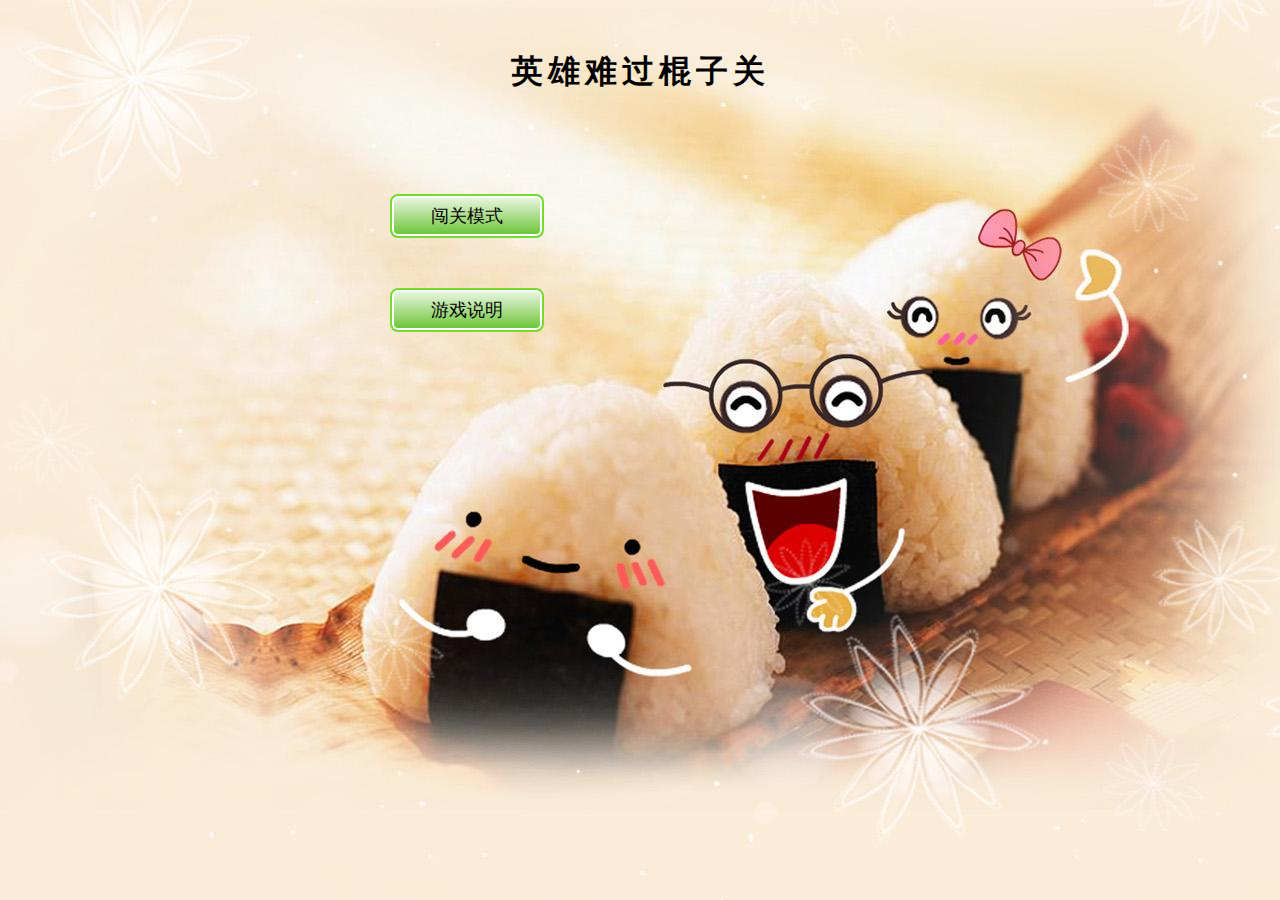
<file: index.html>
<!doctype html>
<html lang="en">
 <head>
  <meta charset="UTF-8">
  <meta name="Generator" content="EditPlus®">
  <meta name="Author" content="">
  <meta name="Keywords" content="">
  <meta name="Description" content="">
  <title>英雄难过棍子关</title>
  <link href="img/stick.ico" type="image/x-icon" rel="shortcut icon" />
  <script src="js/jquery-1.8.3.min.js"></script>
  <link href="css/style.css" rel="stylesheet"/>
  <script src="js/index.js"></script>
 </head>
 <body class="bg2">
	<h2 class="title">英雄难过棍子关</h2>
	<div class="main">
		<a href="play.html">闯关模式</a>
		<a href="javascript:void(0);" id="game-info">游戏说明</a>
	</div>
 </body>
</html>
</file>
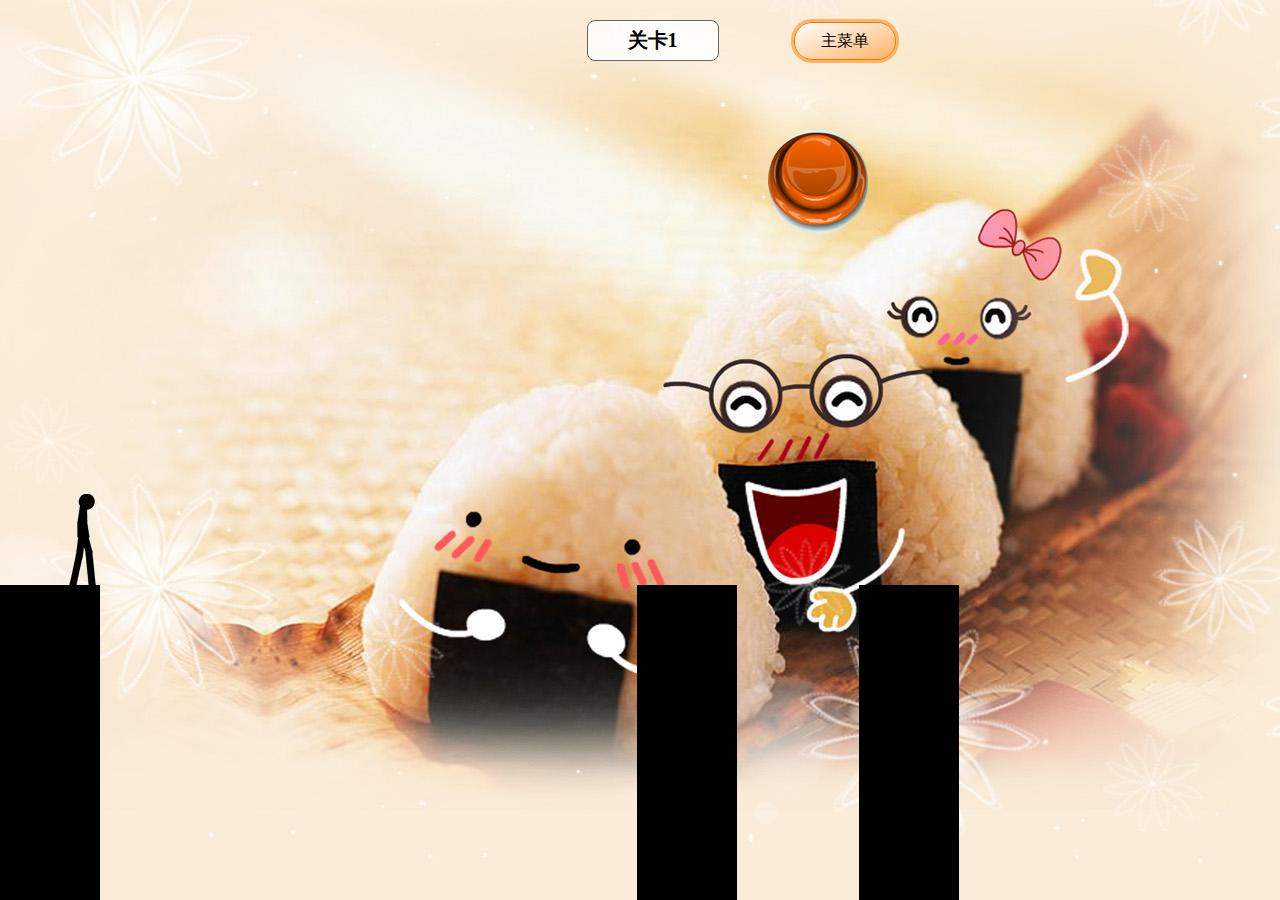
<file: play.html>
<!doctype html>
<html lang="en">
 <head>
  <meta charset="UTF-8">
  <meta name="Generator" content="EditPlus®">
  <meta name="Author" content="">
  <meta name="Keywords" content="">
  <meta name="Description" content="">
  <link href="img/stick.ico" type="image/x-icon" rel="shortcut icon" />
  <title>英雄难过棍子关</title>
  <script src="js/jquery-1.8.3.min.js"></script>
  <link href="css/style.css" rel="stylesheet"/>
  <script src="js/index.js"></script>
  <script src="js/play.js"></script>
 </head>
 <body class="bg2">
	<div class="set-text">
		<h2 class="play-title">关卡1</h2>
		<a href="index.html">主菜单</a>
	</div>
	<a href="javascript:void(0);" class="btnClick"></a>
	<div class="container">
		<div class="stick"></div>
		<div class="man"><img src="img/stick_stand.png"/></div>
		<div class="well-box">
			
		</div>
	</div>
 </body>
</html>
</file>
<file: css/style.css>
*{padding:0;margin:0;}
body,html{font-family:"Microsoft YaHei",SimHei,"΢���ź�";}
.bg1{background:url(../img/1.jpg) no-repeat;}
.bg2{background:url(../img/2.jpg) no-repeat;}
.bg3{background:url(../img/3.jpg) no-repeat;}
.bg4{background:url(../img/4.jpg) no-repeat;}
.bg5{background:url(../img/5.jpg) no-repeat;}
.bg6{background:url(../img/6.jpg) no-repeat;}
.bg7{background:url(../img/7.jpg) no-repeat;}
.bg8{background:url(../img/8.jpg) no-repeat;}
.bg9{background:url(../img/9.jpg) no-repeat;}
.bg10{background:url(../img/10.jpg) no-repeat;}
.bg11{background:url(../img/11.jpg) no-repeat;}
.bg12{background:url(../img/12.jpg) no-repeat;}
.bg13{background:url(../img/13.jpg) no-repeat;}
.bg14{background:url(../img/14.jpg) no-repeat;}
.bg15{background:url(../img/15.jpg) no-repeat;}
.bg16{background:url(../img/16.jpg) no-repeat;}
.bg17{background:url(../img/17.jpg) no-repeat;}
.bg18{background:url(../img/18.jpg) no-repeat;}
.bg19{background:url(../img/19.jpg) no-repeat;}
.bg20{background:url(../img/20.jpg) no-repeat;}

/**��ҳ��ʽ**/
.title{
	font-size:32px;
	text-align:center;
	color:#000;
	margin:50px 0 100px;
	letter-spacing:5px;
}
.main{
	width:500px;
	margin:0 auto;
}
.main a,.gameDialog .close{
	display:block;
	width:150px;
	height:40px;
	line-height:40px;
	text-align:center;
	border:2px #75db31 solid;
	text-decoration:none;
	font-size:18px;
	color:#000;
	margin-top:50px;
	border-radius:8px;
	box-shadow:0 0 0 2px #fff inset;
	background:linear-gradient(180deg,#eef8e8,#67c330);
}
.main a:hover{
	border-color:#afeb85;
	background:linear-gradient(180deg,#fff,#afeb85);
}
/**��Ϸ˵������**/
.gameDialog{
	position:absolute;
	padding:20px;
	width:480px;
	height:500px;
	line-height:1.6;
	font-size:16px;
	color:#000;
	background:#fff;
	z-index:9;
	left:50%;
	top:50%;
	margin:-270px 0 0 -240px;
}
.gameDialog .info{
	height:400px;
	overflow:auto;
}
.gameDialog .close{
	margin-left:150px;
	border-color:#3d92b6;
	background:linear-gradient(180deg,#ecf6f9,#59acd0);
}
.gameDialog .close:hover{
	border-color:#6fb4d0;
	background:linear-gradient(180deg,#fff,#97cbe1);
}
.shadow{
	position:absolute;
	background:#000;
	left:0;
	top:0;
	filter:alpha(opacity="50");
	-moz-opacity:0.5;
	opacity:0.5;
	z-index:8;
}
/**��Ϸ����**/
.set-text{
	position:relative;
	text-align:center;
	margin-top:20px;
}
.play-title{
	display:inline-block;
	padding:6px 40px;
	border-radius:8px;
	font-size:20px;
	margin-left:25px;
	border:1px #666 solid;
	background:rgba(255,255,255,0.8);
}
.set-text a{
	position:absolute;
	top:2px;
	right:30%;
	display:block;
	width:100px;
	height:36px;
	line-height:36px;
	font-size:16px;
	color:#000;
	border:1px #ee7700 solid;
	text-decoration:none;
	border-radius:18px;
	box-shadow:0 0 0 3px #feb367;
	background:linear-gradient(to bottom right,#fff,#feb367);
}
.btnClick{
	display:block;
	width:100px;
	height:105px;
	background:url(../img/btn-bg.png) no-repeat;
	margin-left:60%;
	margin-top:68px;
}
.btnDown{
	background:url(../img/btn-bg-click.png) no-repeat;
}
.container{
	position:fixed;
	bottom:0;
	left:0;
	height:35%;
	width:100%;
}
.stick{
	position:absolute;
	left:100px;
	bottom:100%;
	height:5px;
	width:0;
	background:#096;
	transform:rotate(-90deg);
	-ms-transform:rotate(-90deg);  /*IE9*/
	-moz-transform:rotate(-90deg);  /*Firefox*/
	-webkit-transform:rotate(-90deg);  /*Ssfari  and Chrome*/
	-o-transform:rotate(-90deg);  /*Opera*/
	
	transform-origin:0 100%;
	-ms-transform-origin:0 100%;
	-moz-transform-origin:0 100%;
	-webkit-transform-origin:0 100%;
	-o-transform-origin:0 100%;
	
	transition:transform 0.35s linear;
	-moz-transition:transform 0.35s linear;
	-webkit-transition:transform 0.35s linear;
	-o-transition:transform 0.35s linear;
}
.stickDown{
	transform:rotate(0deg);
	-ms-transform:rotate(0deg);
	-moz-transform:rotate(0deg);
	-webkit-transform:rotate(0deg);
	-o-transform:rotate(0deg);
	
}
.man{
	position:absolute;
	left:50px;
	bottom:98%;
	width:65px;
	height:97px;
}
.man img{
	position:absolute;
	left:0;
	top:0;
	transition:transform 0.35s linear;
	-moz-transition:transform 0.35s linear;
	-webkit-transition:transform 0.35s linear;
	-o-transition:transform 0.35s linear;
}
.man img.rotate{
	transform:translate(0px,300px);
	-ms-transform:translate(0px,300px);
	-moz-transform:translate(0px,300px);
	-webkit-transform:translate(0px,300px);	
	-o-transform:translate(0px,300px);
	
	transform-origin:100% 100%;
	-ms-transform-origin:100% 100%;
	-moz-transform-origin:100% 100%;
	-webkit-transform-origin:100% 100%;
	-o-transform-origin:100% 100%;
	
}
.well-box{
	position:absolute;
	height:100%;
}
.well{
	position:absolute;
	height:100%;
	background:#000;
}
/**���õ�����ʽ**/
.dialog{
	position:fixed;
	width:480px;
	left:50%;
	margin-left:-240px;
	top:250px;
	padding-bottom:25px;
	background:#3d3d3d;
	z-index:100;
	box-shadow:3px 3px 2px rgba(0,0,0,.5);
}
.dialog p{
	padding:0 20px;
	color:#fff;
	font-size:24px;
	margin-top:15px;
	line-height:1.8;
}
.dialog p.dialog-btn{
	text-align:center;
	font-size:16px;
	margin-top:60px;
}
.dialog-btn a{
	display:inline-block;
	width:130px;
	height:35px;
	line-height:35px;
	color:#000;
	background:#cccdcd;
	border-radius:10px;
	text-decoration:none;
}
.dialog-btn a.play-agin{
	margin-right:20px;
}
</file>
